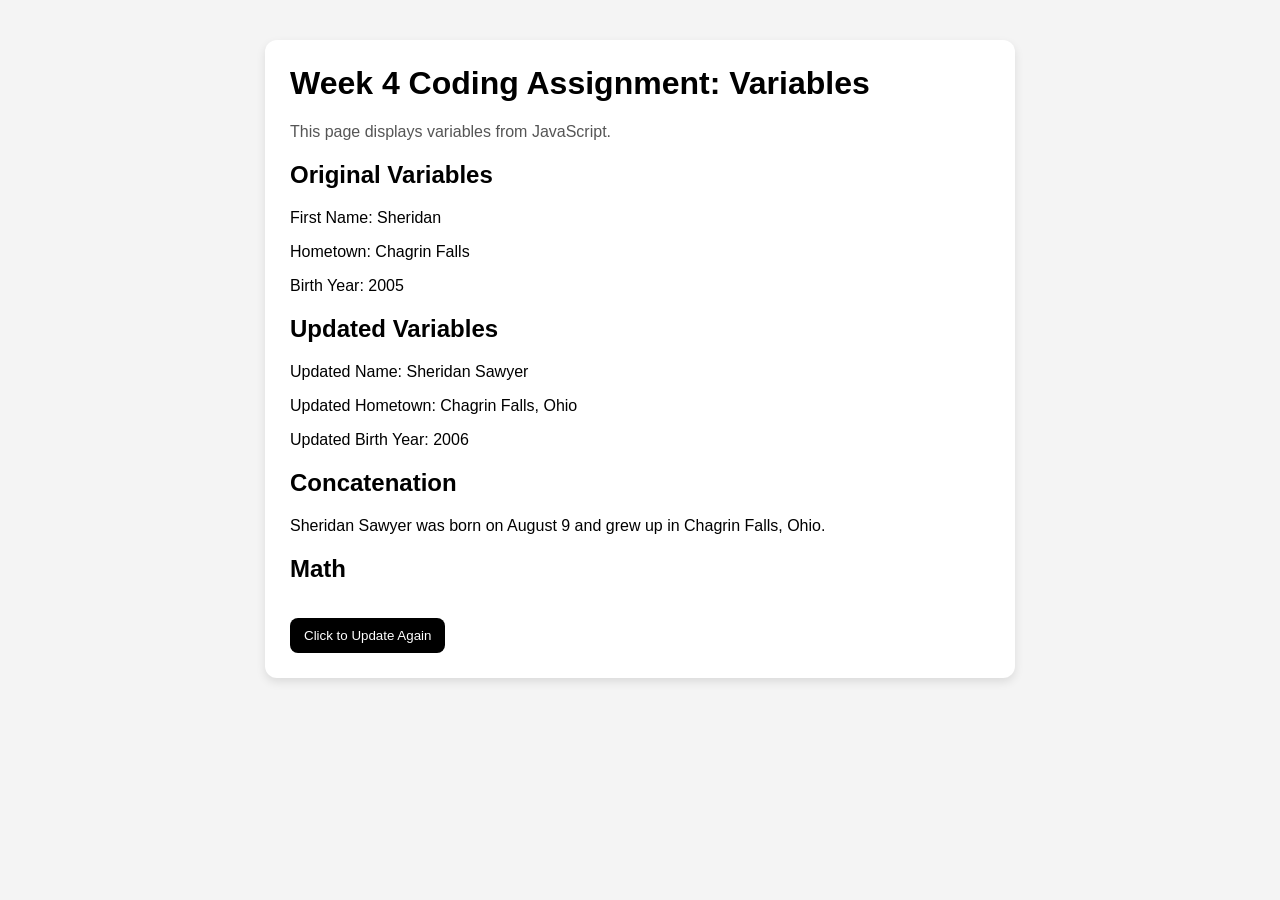
<file: week04.html/index.html>
<!DOCTYPE html>
<html lang="en">
<head>
  <meta charset="UTF-8" />
  <meta name="viewport" content="width=device-width, initial-scale=1.0" />
  <title>Week 4 - Variables</title>

  <!-- Link CSS -->
  <link rel="stylesheet" href="style.css" />
</head>
<body>
  <div class="card">
    <h1>Week 4 Coding Assignment: Variables</h1>
    <p class="sub">This page displays variables from JavaScript.</p>

    <h2>Original Variables</h2>
    <p id="nameText"></p>
    <p id="cityText"></p>
    <p id="ageText"></p>

    <h2>Updated Variables</h2>
    <p id="updatedNameText"></p>
    <p id="updatedCityText"></p>
    <p id="updatedAgeText"></p>

    <h2>Concatenation</h2>
    <p id="comboText"></p>

    <h2>Math</h2>
    <p id="mathText"></p>

    <button id="updateBtn">Click to Update Again</button>
  </div>

  <!-- Link JS (goes at bottom) -->
  <script src="script.js"></script>
</body>
</html>
</file>
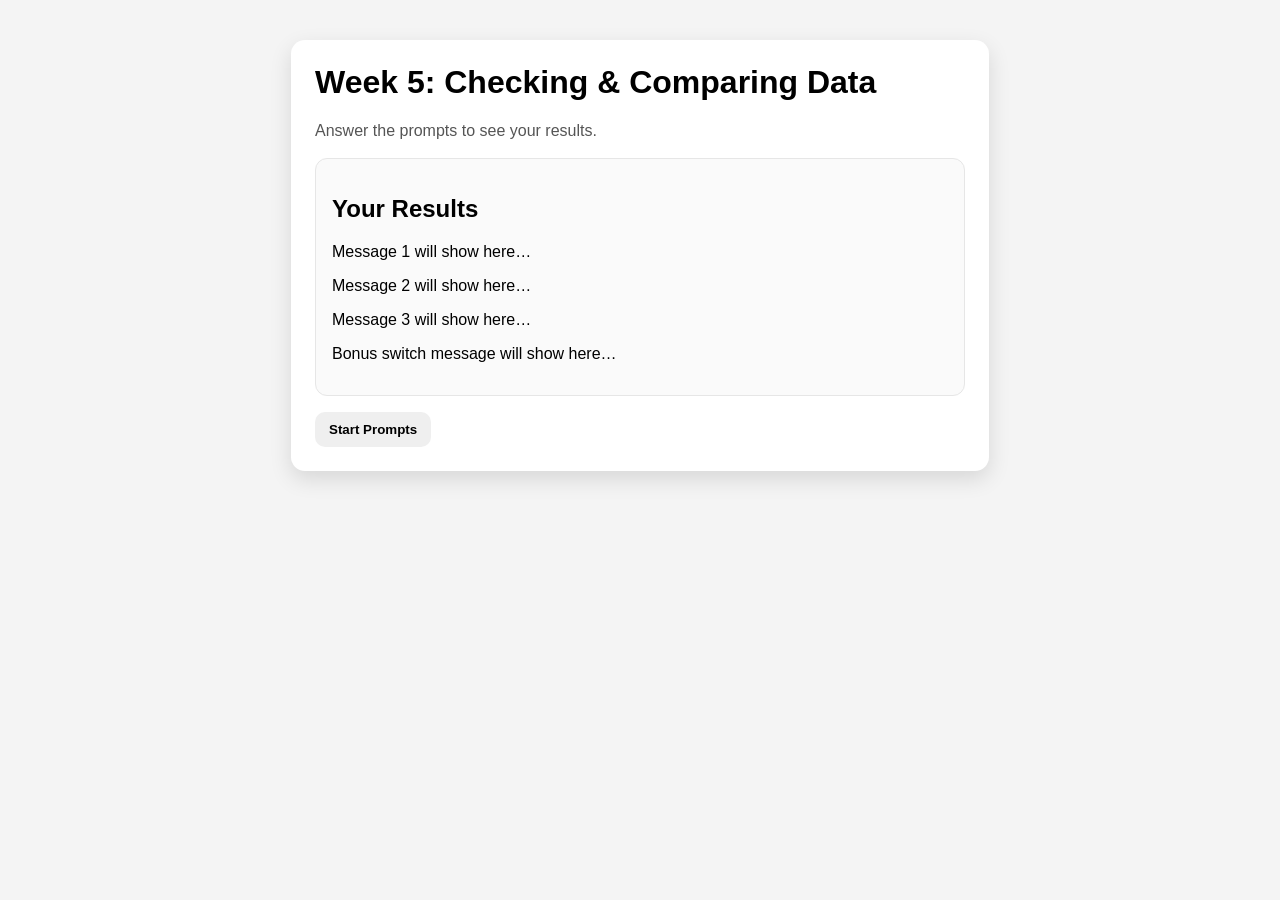
<file: week05.html/index.html>
<!DOCTYPE html>
<html lang="en">
<head>
  <meta charset="UTF-8" />
  <meta name="viewport" content="width=device-width, initial-scale=1.0" />
  <title>Week 5 - Checking & Comparing Data</title>
  <link rel="stylesheet" href="style.css" />
</head>

<body>
  <main class="card">
    <h1>Week 5: Checking & Comparing Data</h1>
    <p class="sub">Answer the prompts to see your results.</p>

    <div class="results">
      <h2>Your Results</h2>
      <p id="msg1">Message 1 will show here…</p>
      <p id="msg2">Message 2 will show here…</p>
      <p id="msg3">Message 3 will show here…</p>
      <p id="msg4">Bonus switch message will show here…</p>
    </div>

    <button id="startBtn">Start Prompts</button>
  </main>

  <script src="script.js"></script>
</body>
</html>
</file>
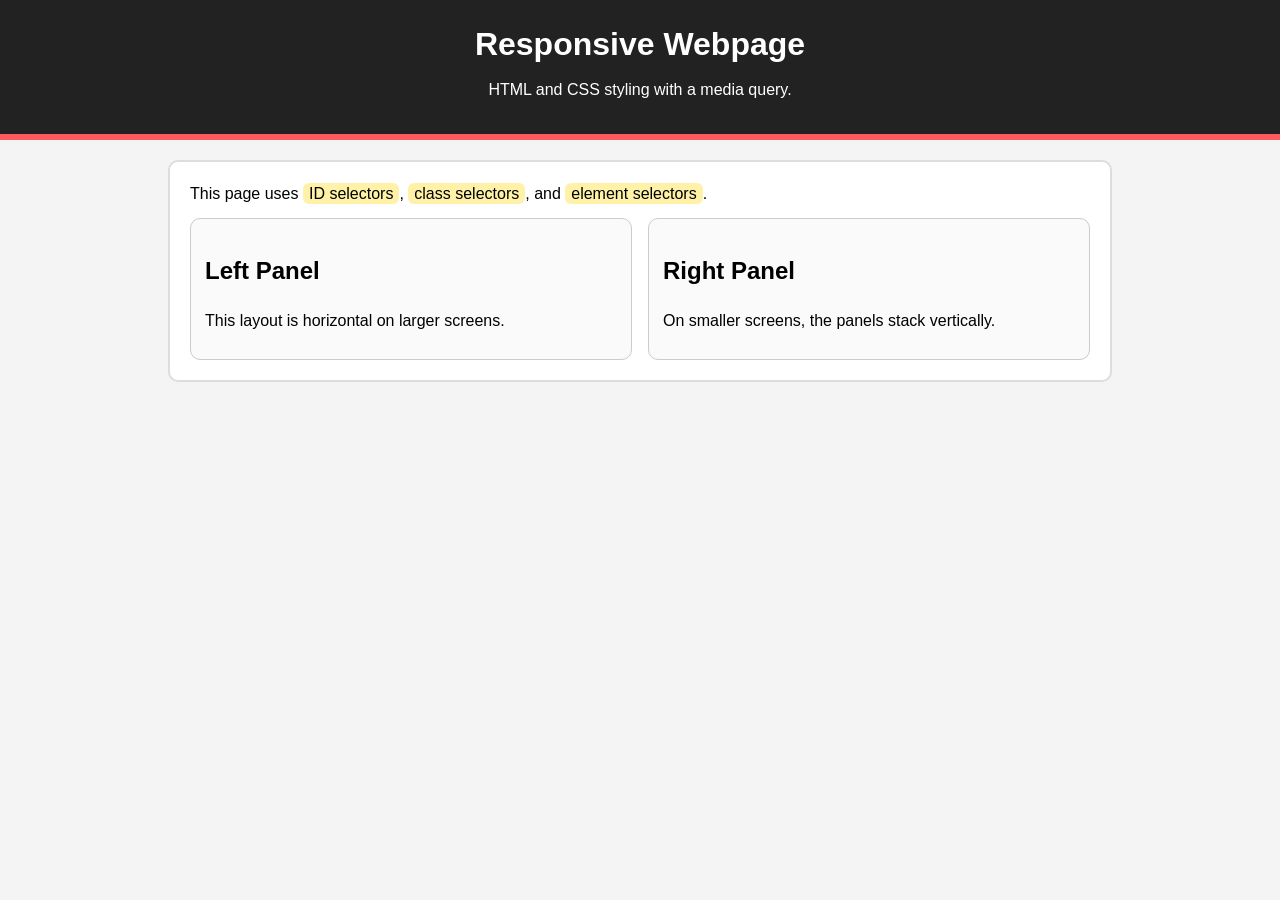
<file: week 2/create-webpage.html>
<!DOCTYPE html>
<html lang="en">
<head>
  <meta charset="UTF-8" />
  <meta name="viewport" content="width=device-width, initial-scale=1.0" />
  <title>Week 3 Responsive Page</title>

  <style>
    /* -------- Element selectors -------- */
    body {
      margin: 0;
      font-family: Arial, Helvetica, sans-serif;
      line-height: 1.5;
      background-color: #f4f4f4;
    }

    h1 {
      margin: 0 0 10px 0;
      font-size: 2rem;
    }

    p {
      margin: 0 0 12px 0;
    }

    /* -------- ID selectors -------- */
    #pageHeader {
      padding: 20px;
      background-color: #222;
      color: white;
      text-align: center;
    }

    #mainCard {
      max-width: 900px;
      margin: 20px auto;
      background-color: white;
      border: 2px solid #ddd;
      border-radius: 10px;
      padding: 20px;
    }

    /* -------- Class selectors -------- */
    .highlight {
      background-color: #fff2a8;
      padding: 2px 6px;
      border-radius: 6px;
    }

    .grid {
      display: flex;
      gap: 16px;
    }

    .panel {
      flex: 1;
      border: 1px solid #ccc;
      border-radius: 10px;
      padding: 14px;
      background-color: #fafafa;
    }

    /* -------- Media query -------- */
    @media (max-width: 650px) {
      h1 {
        font-size: 1.6rem;
      }

      .grid {
        flex-direction: column;
      }

      #mainCard {
        margin: 10px;
        padding: 14px;
      }
    }
  </style>
</head>

<body>
  <!-- Inline CSS example -->
  <div id="pageHeader" style="border-bottom: 6px solid #ff5a5f;">
    <h1>Responsive Webpage</h1>
    <p>HTML and CSS styling with a media query.</p>
  </div>

  <div id="mainCard">
    <p>
      This page uses <span class="highlight">ID selectors</span>,
      <span class="highlight">class selectors</span>, and
      <span class="highlight">element selectors</span>.
    </p>

    <div class="grid">
      <div class="panel">
        <h2>Left Panel</h2>
        <p>This layout is horizontal on larger screens.</p>
      </div>

      <div class="panel">
        <h2>Right Panel</h2>
        <p>On smaller screens, the panels stack vertically.</p>
      </div>
    </div>
  </div>
</body>
</html>
</file>
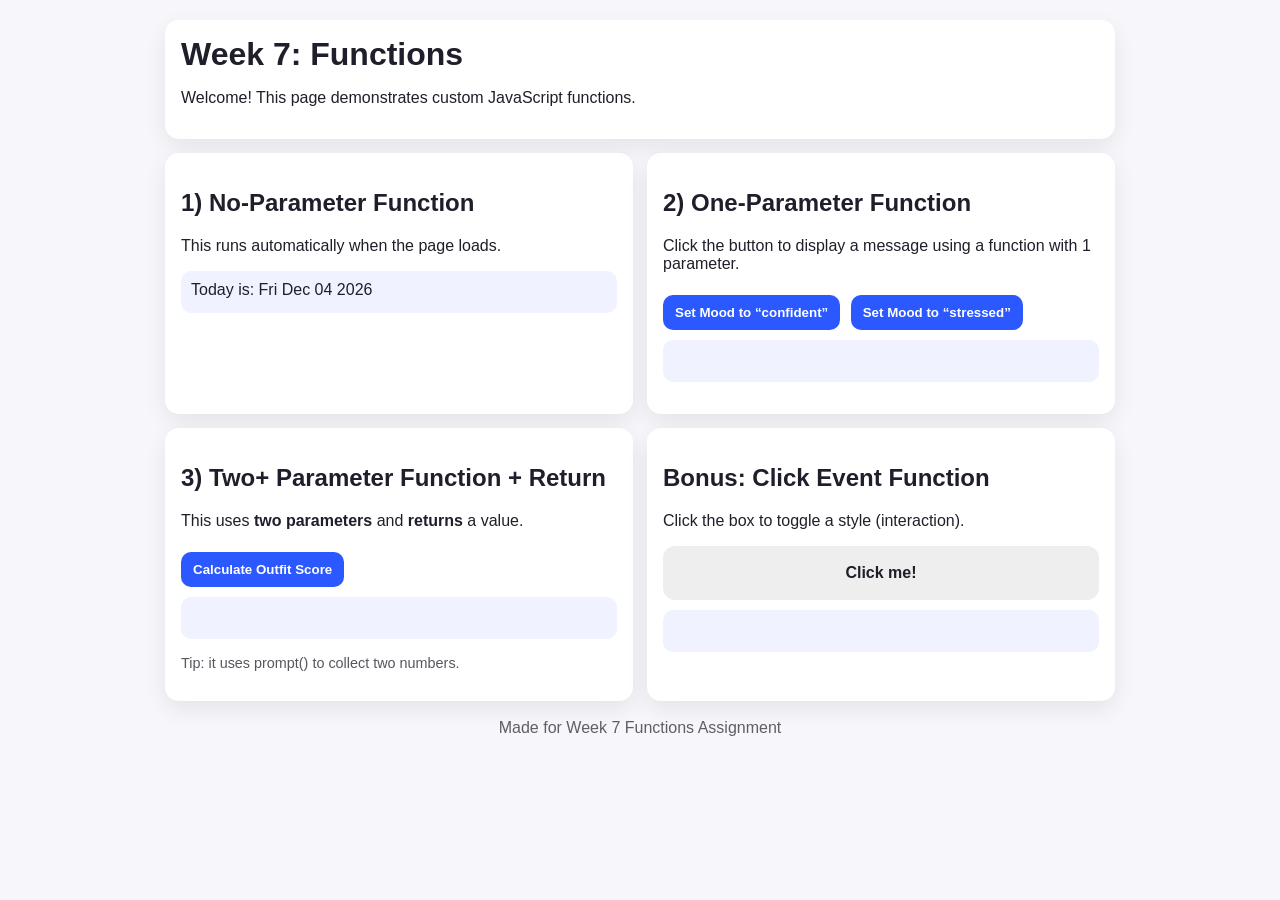
<file: week07.html/week07-functions.html>
<!DOCTYPE html>
<html lang="en">
<head>
  <meta charset="UTF-8" />
  <meta name="viewport" content="width=device-width, initial-scale=1.0" />
  <title>Week 7 Functions Assignment</title>
  <link rel="stylesheet" href="week07-style.css" />
</head>
<body>
  <div class="container">
    <header class="card">
      <h1>Week 7: Functions</h1>
      <p id="welcomeText">Loading welcome message...</p>
    </header>

    <main class="grid">
      <section class="card">
        <h2>1) No-Parameter Function</h2>
        <p>This runs automatically when the page loads.</p>
        <p class="result" id="dateResult"></p>
      </section>

      <section class="card">
        <h2>2) One-Parameter Function</h2>
        <p>Click the button to display a message using a function with 1 parameter.</p>
        <button class="btn" onclick="showMoodMessage('confident')">Set Mood to “confident”</button>
        <button class="btn" onclick="showMoodMessage('stressed')">Set Mood to “stressed”</button>
        <p class="result" id="moodResult"></p>
      </section>

      <section class="card">
        <h2>3) Two+ Parameter Function + Return</h2>
        <p>This uses <strong>two parameters</strong> and <strong>returns</strong> a value.</p>
        <button class="btn" onclick="runOutfitScore()">Calculate Outfit Score</button>
        <p class="result" id="scoreResult"></p>
        <p class="hint">Tip: it uses prompt() to collect two numbers.</p>
      </section>

      <section class="card">
        <h2>Bonus: Click Event Function</h2>
        <p>Click the box to toggle a style (interaction).</p>
        <div id="clickBox" class="click-box" onclick="toggleHighlight()">
          Click me!
        </div>
        <p class="result" id="toggleResult"></p>
      </section>
    </main>

    <footer class="footer">
      <p>Made for Week 7 Functions Assignment</p>
    </footer>
  </div>

  <script src="week07-script.js"></script>
</body>
</html>
</file>
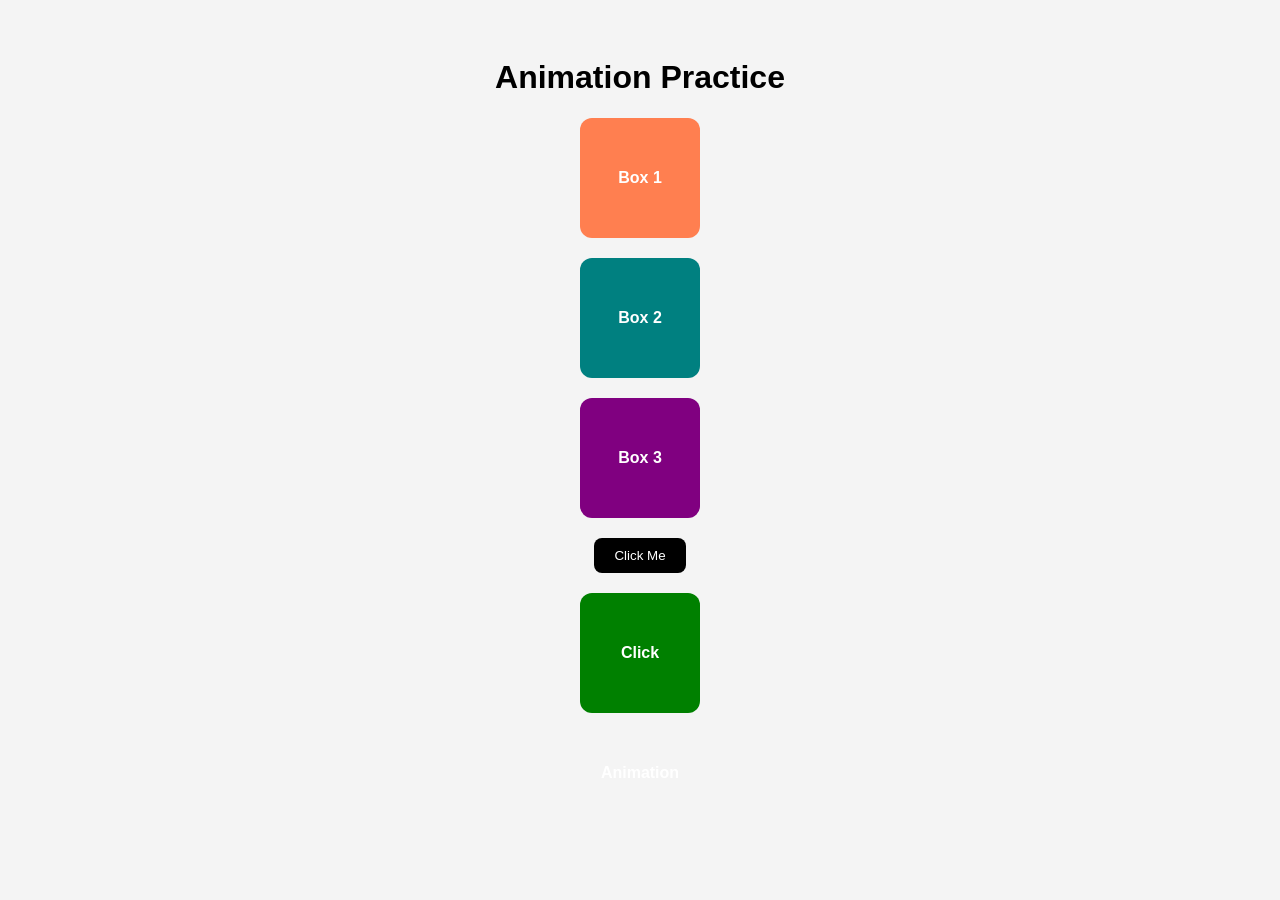
<file: week13.html/week13.html>
<!DOCTYPE html>
<html lang="en">
<head>
  <meta charset="UTF-8">
  <meta name="viewport" content="width=device-width, initial-scale=1.0">
  <title>Week 13 Animations</title>
  <link rel="stylesheet" href="style.css">
</head>
<body>

  <h1>Animation Practice</h1>

  <div class="box box1">Box 1</div>
  <div class="box box2">Box 2</div>
  <div class="box box3">Box 3</div>

  <button id="animateBtn">Click Me</button>
  <div class="box box4" id="clickBox">Click Animation</div>

  <script src="script.js"></script>
</body>
</html>
</file>
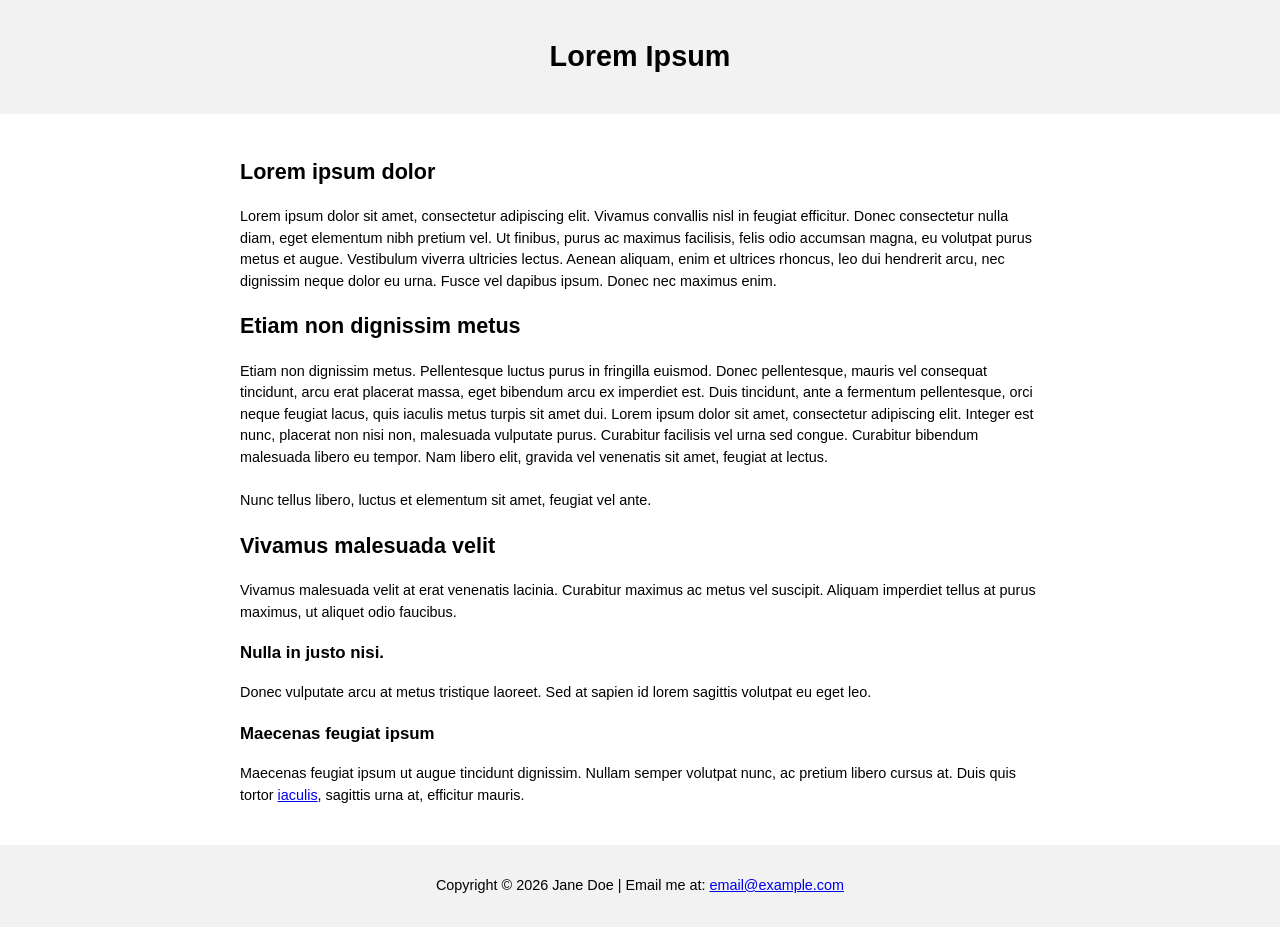
<file: troubleshooting-assignments/week02/week02.html>
<!DOCTYPE html>
<html lang="en">
<head>
    <meta charset="UTF-8">
    <meta name="viewport" content="width=device-width, initial-scale=1.0">
    <title>Title of the Webpage</title>

    <style>
        body {
            font-family: Arial, Helvetica, sans-serif;
            font-size: 0.9rem;
            line-height: 1.5;
            margin: 0;
            padding: 0;
        }

        header, footer {
            background-color: #f2f2f2;
            padding: 1rem;
            text-align: center;
        }

        #container {
            padding: 1.5rem;
            max-width: 800px;
            margin: 0 auto;
        }
    </style>
</head>

<body>

    <header>
        <h1>Lorem Ipsum</h1>
    </header>

    <div id="container">
        <h2>Lorem ipsum dolor</h2>
        <p>
            Lorem ipsum dolor sit amet, consectetur adipiscing elit. Vivamus convallis nisl in feugiat efficitur.
            Donec consectetur nulla diam, eget elementum nibh pretium vel.
            Ut finibus, purus ac maximus facilisis, felis odio accumsan magna, eu volutpat purus metus et augue.
            Vestibulum viverra ultricies lectus.
            Aenean aliquam, enim et ultrices rhoncus, leo dui hendrerit arcu, nec dignissim neque dolor eu urna.
            Fusce vel dapibus ipsum. Donec nec maximus enim.
        </p>

        <h2>Etiam non dignissim metus</h2>
        <p>
            Etiam non dignissim metus. Pellentesque luctus purus in fringilla euismod.
            Donec pellentesque, mauris vel consequat tincidunt, arcu erat placerat massa,
            eget bibendum arcu ex imperdiet est.
            Duis tincidunt, ante a fermentum pellentesque, orci neque feugiat lacus,
            quis iaculis metus turpis sit amet dui.
            Lorem ipsum dolor sit amet, consectetur adipiscing elit.
            Integer est nunc, placerat non nisi non, malesuada vulputate purus.
            Curabitur facilisis vel urna sed congue.
            Curabitur bibendum malesuada libero eu tempor.
            Nam libero elit, gravida vel venenatis sit amet, feugiat at lectus.
            <br><br>
            Nunc tellus libero, luctus et elementum sit amet, feugiat vel ante.
        </p>

        <h2>Vivamus malesuada velit</h2>
        <p>
            Vivamus malesuada velit at erat venenatis lacinia.
            Curabitur maximus ac metus vel suscipit.
            Aliquam imperdiet tellus at purus maximus, ut aliquet odio faucibus.
        </p>

        <h3>Nulla in justo nisi.</h3>
        <p>
            Donec vulputate arcu at metus tristique laoreet.
            Sed at sapien id lorem sagittis volutpat eu eget leo.
        </p>

        <h3>Maecenas feugiat ipsum</h3>
        <p>
            Maecenas feugiat ipsum ut augue tincidunt dignissim.
            Nullam semper volutpat nunc, ac pretium libero cursus at.
            Duis quis tortor
            <a href="https://www.google.com/" target="_blank">iaculis</a>,
            sagittis urna at, efficitur mauris.
        </p>
    </div>

    <footer>
        <p>
            Copyright &copy; 2026 Jane Doe |
            Email me at:
            <a href="mailto:email@example.com">email@example.com</a>
        </p>
    </footer>

</body>
</html>
</file>
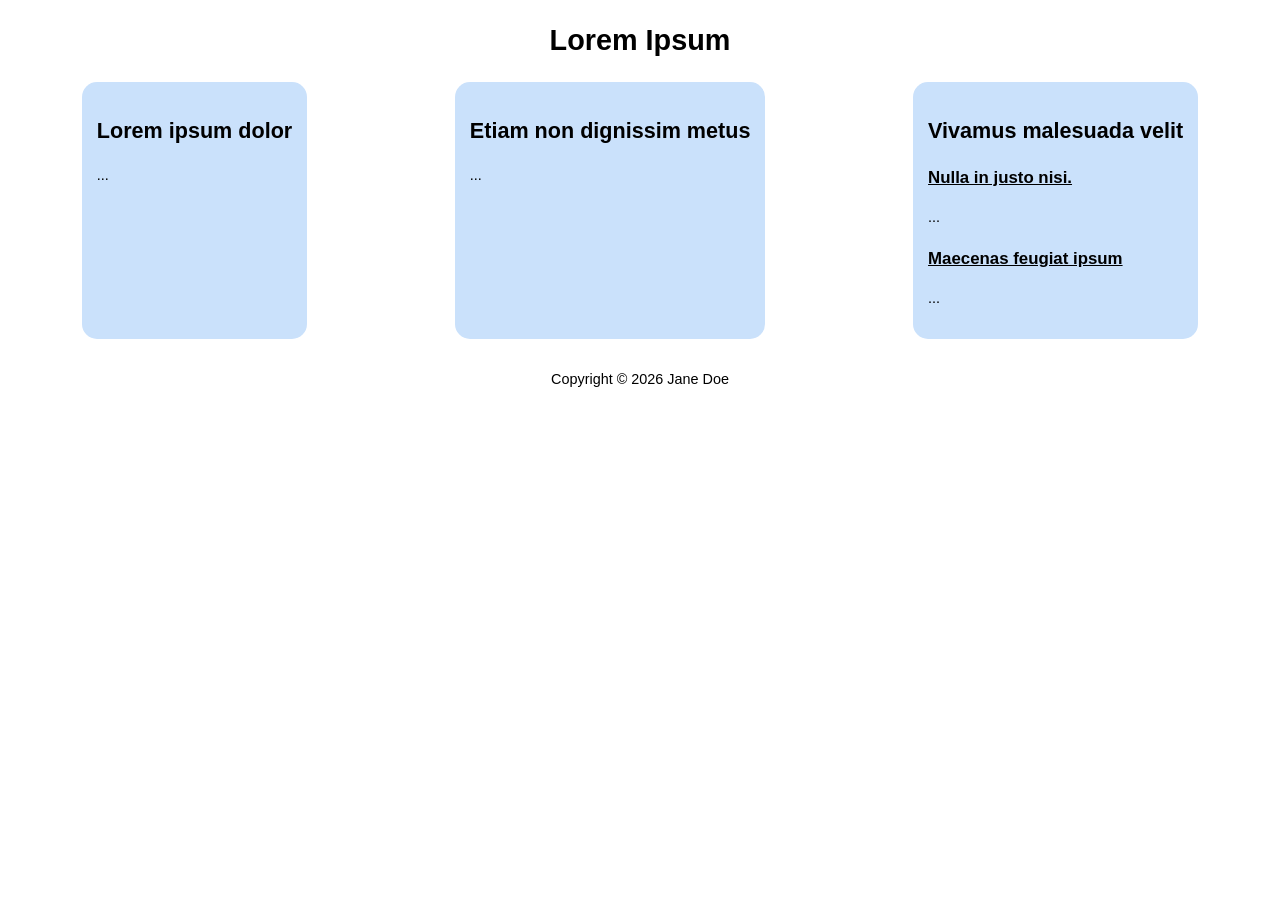
<file: troubleshooting-assignments/week03/week03.html>
<!DOCTYPE html>
<html lang="en">
<head>
  <meta charset="UTF-8">
  <meta name="viewport" content="width=device-width, initial-scale=1.0">
  <title>Title of the Webpage</title>

  <style>
    /* 4) Font should be sans-serif (fix typo) */
    body {
      font-family: Arial, Helvetica, sans-serif;
      font-size: 0.9rem;
      line-height: 1.5;
    }

    /* 3) Center h1 */
    header h1 {
      text-align: center;
    }

    #container {
      display: flex;
      flex-wrap: wrap;
    }

    .column {
      background-color: rgb(202, 225, 251);
      margin: 0 auto;
      border-radius: 15px;
      padding: 15px;
      max-width: 400px;
    }

    /* 2) Footer centered */
    footer {
      margin: 30px auto;
      text-align: center;
    }

    /* 5) Make h3 headers match */
    h3 {
      text-decoration: underline;
    }
  </style>
</head>

<body>
  <header>
    <h1>Lorem Ipsum</h1>
  </header>

  <div id="container">
    <div class="column">
      <h2>Lorem ipsum dolor</h2>
      <p>...</p>
    </div>

    <div class="column">
      <h2>Etiam non dignissim metus</h2>
      <p>...</p>
    </div>

    <!-- 1) Fix: change id to class -->
    <div class="column">
      <h2>Vivamus malesuada velit</h2>

      <h3>Nulla in justo nisi.</h3>
      <p>...</p>

      <h3>Maecenas feugiat ipsum</h3>
      <p>...</p>
    </div>
  </div>

  <footer>
    <p>Copyright &copy; 2026 Jane Doe</p>
  </footer>
</body>
</html>
</file>
<file: week04.html/style.css>
body {
  font-family: Arial, sans-serif;
  background: #f4f4f4;
  margin: 0;
  padding: 40px;
}

.card {
  max-width: 700px;
  margin: 0 auto;
  background: white;
  padding: 25px;
  border-radius: 12px;
  box-shadow: 0 4px 10px rgba(0,0,0,0.1);
}

h1 {
  margin-top: 0;
}

.sub {
  color: #555;
}

button {
  margin-top: 15px;
  padding: 10px 14px;
  border: none;
  border-radius: 8px;
  cursor: pointer;
  background: black;
  color: white;
}

button:hover {
  opacity: 0.85;
}
</file>
<file: week05.html/style.css>
body {
  font-family: Arial, Helvetica, sans-serif;
  background: #f4f4f4;
  margin: 0;
  padding: 40px;
}

.card {
  max-width: 650px;
  margin: 0 auto;
  background: white;
  padding: 24px;
  border-radius: 14px;
  box-shadow: 0 8px 22px rgba(0, 0, 0, 0.12);
}

h1 {
  margin-top: 0;
}

.sub {
  color: #555;
  margin-bottom: 18px;
}

.results {
  background: #fafafa;
  border: 1px solid #e6e6e6;
  padding: 16px;
  border-radius: 12px;
  margin-bottom: 16px;
}

button {
  padding: 10px 14px;
  border: none;
  border-radius: 10px;
  cursor: pointer;
  font-weight: bold;
}
button:hover {
  opacity: 0.9;
}
</file>
<file: week07.html/week07-style.css>
body {
  margin: 0;
  font-family: Arial, Helvetica, sans-serif;
  background: #f6f6fb;
  color: #1f1f2b;
}

.container {
  max-width: 950px;
  margin: 0 auto;
  padding: 20px;
}

h1 {
  margin: 0 0 6px 0;
  font-size: 2rem;
}

.grid {
  display: grid;
  grid-template-columns: 1fr;
  gap: 14px;
  margin-top: 14px;
}

@media (min-width: 800px) {
  .grid {
    grid-template-columns: 1fr 1fr;
  }
}

.card {
  background: white;
  border-radius: 14px;
  padding: 16px;
  box-shadow: 0 8px 22px rgba(0, 0, 0, 0.08);
}

.btn {
  border: none;
  border-radius: 10px;
  padding: 10px 12px;
  margin: 6px 6px 0 0;
  cursor: pointer;
  background: #2b59ff;
  color: white;
  font-weight: 600;
}

.btn:hover {
  opacity: 0.9;
}

.result {
  margin-top: 10px;
  padding: 10px;
  background: #f0f3ff;
  border-radius: 10px;
  min-height: 22px;
}

.hint {
  font-size: 0.9rem;
  opacity: 0.75;
}

.click-box {
  margin-top: 10px;
  padding: 18px;
  border-radius: 12px;
  background: #eee;
  text-align: center;
  font-weight: 700;
  user-select: none;
}

.highlight {
  background: #ffe08a !important;
  border: 2px solid #ffb300;
}

.footer {
  text-align: center;
  margin-top: 18px;
  opacity: 0.7;
}
</file>
<file: week13.html/style.css>
body {
  font-family: Arial, sans-serif;
  text-align: center;
  background-color: #f4f4f4;
  padding: 30px;
}

.box {
  width: 120px;
  height: 120px;
  margin: 20px auto;
  line-height: 120px;
  color: white;
  font-weight: bold;
  border-radius: 12px;
}

/* Animation 1 */
.box1 {
  background-color: coral;
  animation: moveSide 3s infinite alternate;
}

@keyframes moveSide {
  from { transform: translateX(0); }
  to { transform: translateX(100px); }
}

/* Animation 2 */
.box2 {
  background-color: teal;
  animation: spin 3s infinite linear;
}

@keyframes spin {
  from { transform: rotate(0deg); }
  to { transform: rotate(360deg); }
}

/* Animation 3 */
.box3 {
  background-color: purple;
  transition: transform 0.5s ease, background-color 0.5s ease;
}

.box3:hover {
  transform: scale(1.2);
  background-color: hotpink;
}

/* Click animation box */
.box4 {
  background-color: green;
  transition: transform 0.6s ease, background-color 0.6s ease;
}

.box4.animate {
  transform: translateY(-30px) rotate(15deg);
  background-color: orange;
}

button {
  padding: 10px 20px;
  border: none;
  background-color: black;
  color: white;
  border-radius: 8px;
  cursor: pointer;
}
</file>
